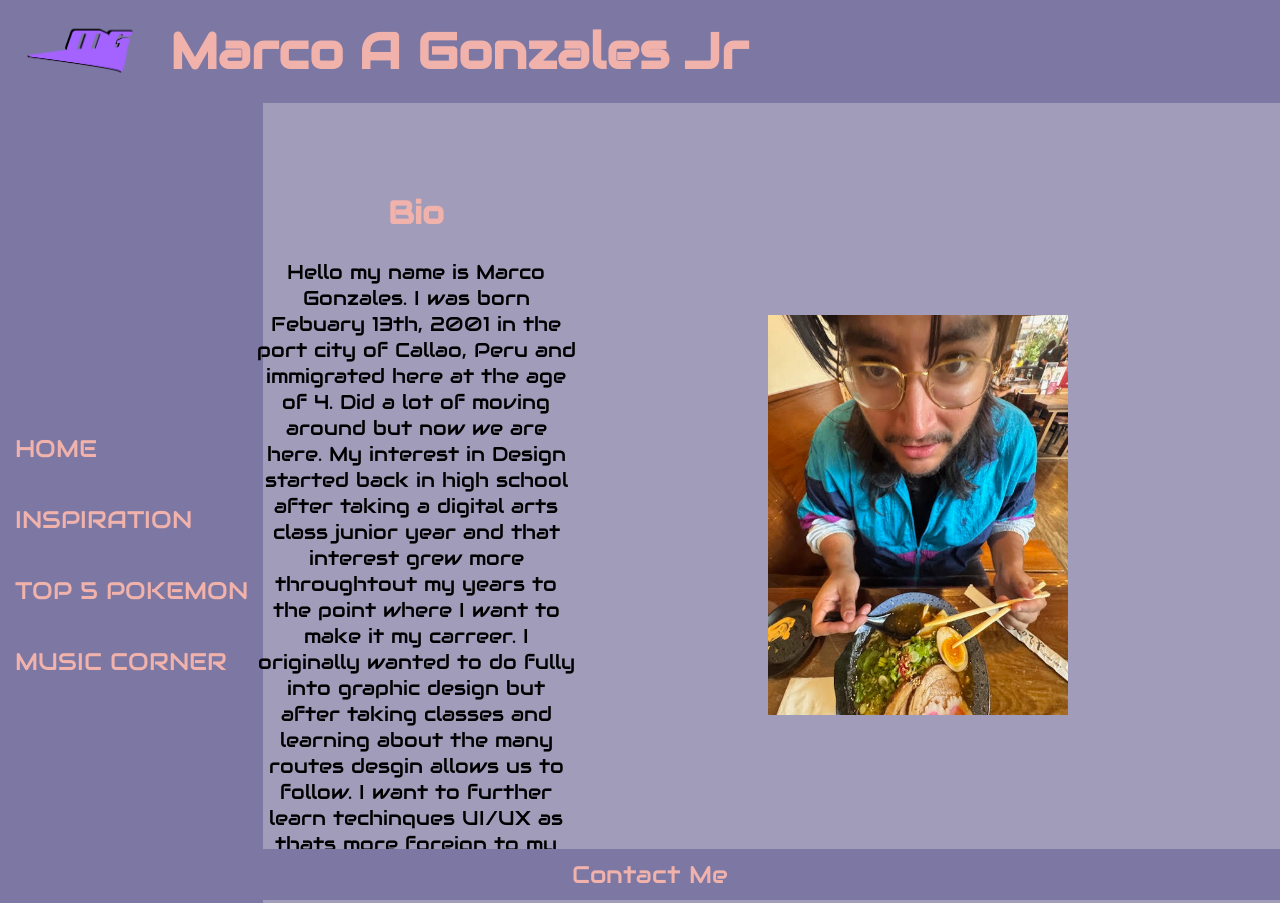
<file: index.html>
<!DOCTYPE html>
<html lang="en">
    <head>
        <meta name="viewport" content="width=device-width, initial-scale=1.0">
        <link href="https://fonts.googleapis.com/css2?family=Audiowide&family=Josefin+Sans:ital,wght@0,100..700;1,100..700&family=Lato:ital,wght@0,100;0,300;0,400;0,700;0,900;1,100;1,300;1,400;1,700;1,900&display=swap" rel="stylesheet">
        

        <link rel="stylesheet" href="css/style.css">
        <meta charset="UTF-8">
        <title>Portfolio</title>
   
       
    </head>
<header>
    <img src="img/MG_LOGO_GIF.gif" alt="Marco Gonzales Logo" class="logo">
    <h1 class="animated-title">Marco A Gonzales Jr</h1>
</header>

<nav>
    <a href="index.html">HOME</a>
    <a href="inspo/inspo.html">INSPIRATION</a>
    <a href="top5/top5.html">TOP 5 POKEMON</a>
     <a href="Moosic/moosic.html">MUSIC CORNER</a>
</nav>

<main>
    <img src="img/me.jpg" alt="close up of a very distinguished gentleman eating ramen" class="profile-img" >

    <section>
        <h2>Bio</h2>
        <p>Hello my name is Marco Gonzales. I was born Febuary 13th, 2001 in the port city of Callao, Peru and immigrated here at the age of 4. Did a lot of moving
        around but now we are here. My interest in Design started back in high school after taking a digital arts class junior year and that interest grew more
    throughtout my years to the point where I want to make it my carreer. I originally wanted to do fully into graphic design but after taking classes and learning 
    about the many routes desgin allows us to follow. I want to further learn techinques UI/UX as thats more foreign to my smooth groovless brain.
</p></p>
    </section>
</main>

<footer>
    <a href="mailto:mgonzales14@sfsu.edu">Contact Me</a>
</footer>
</html\>
</file>
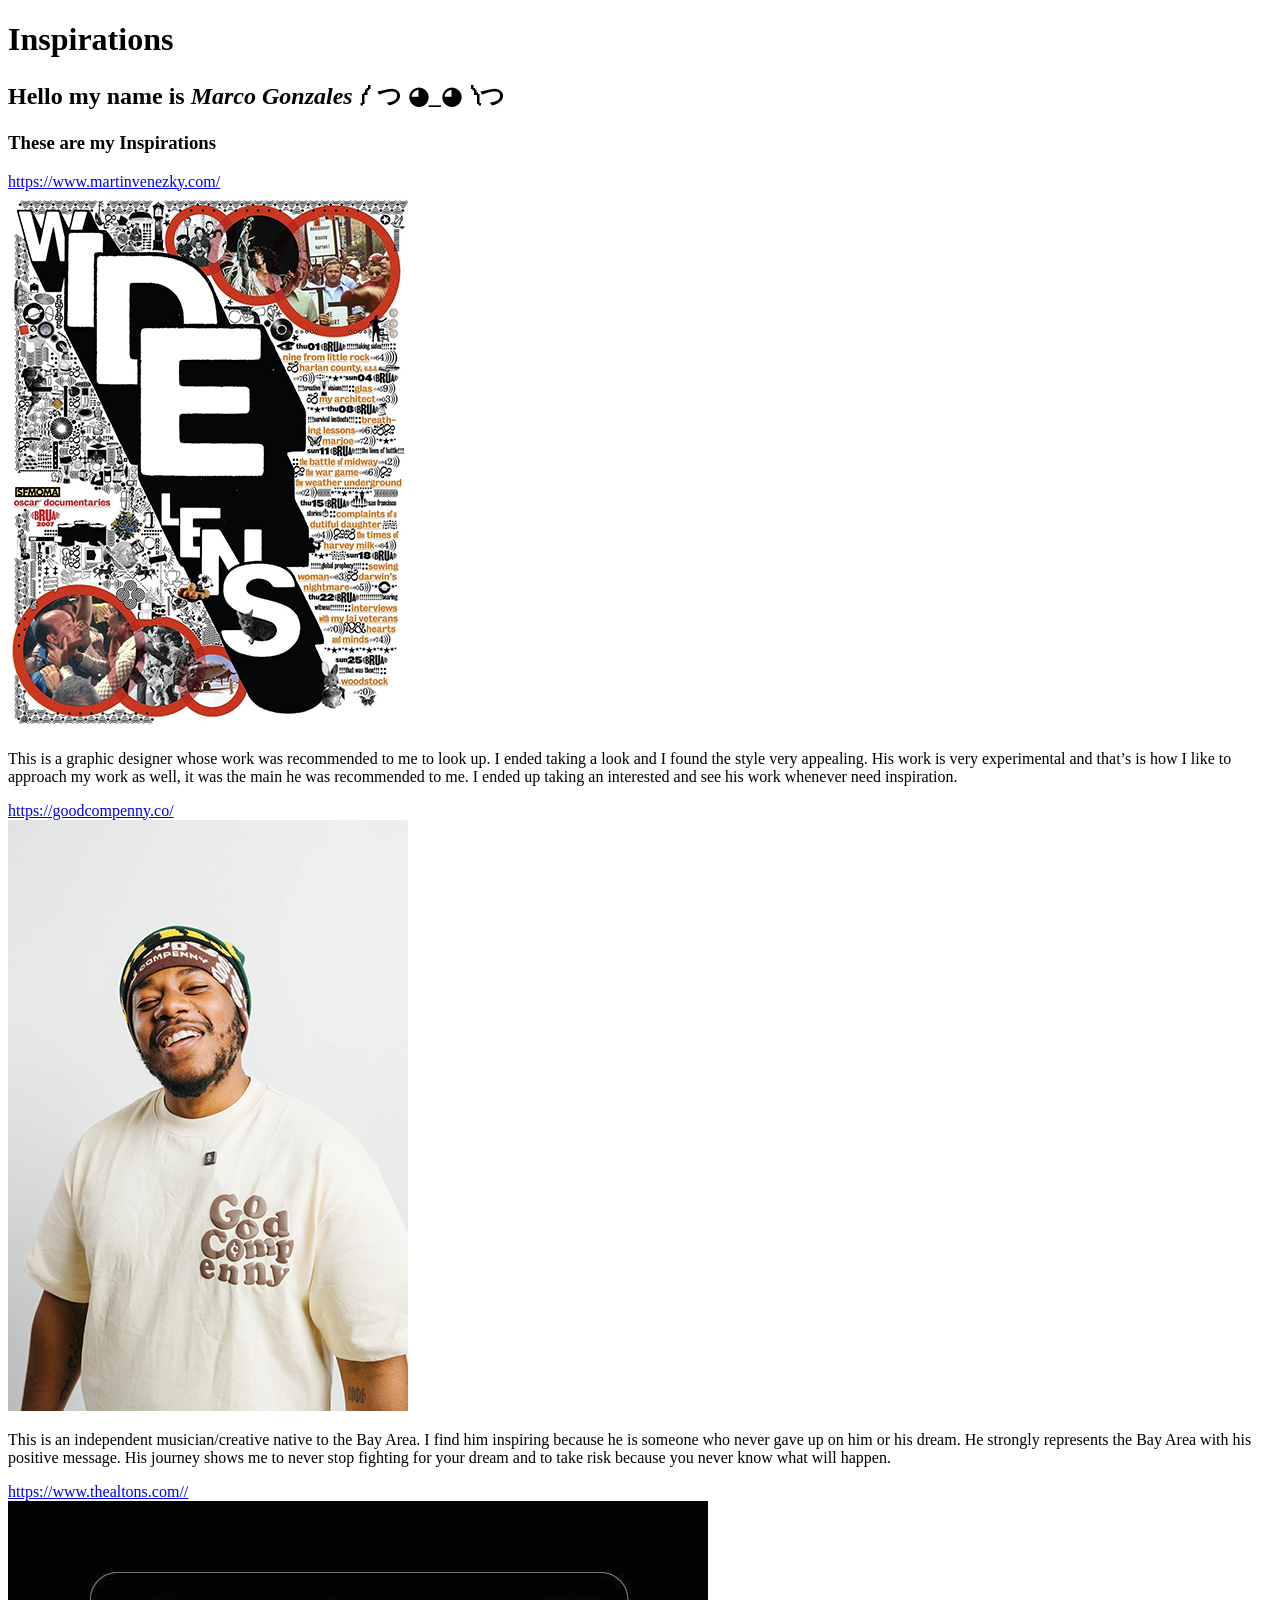
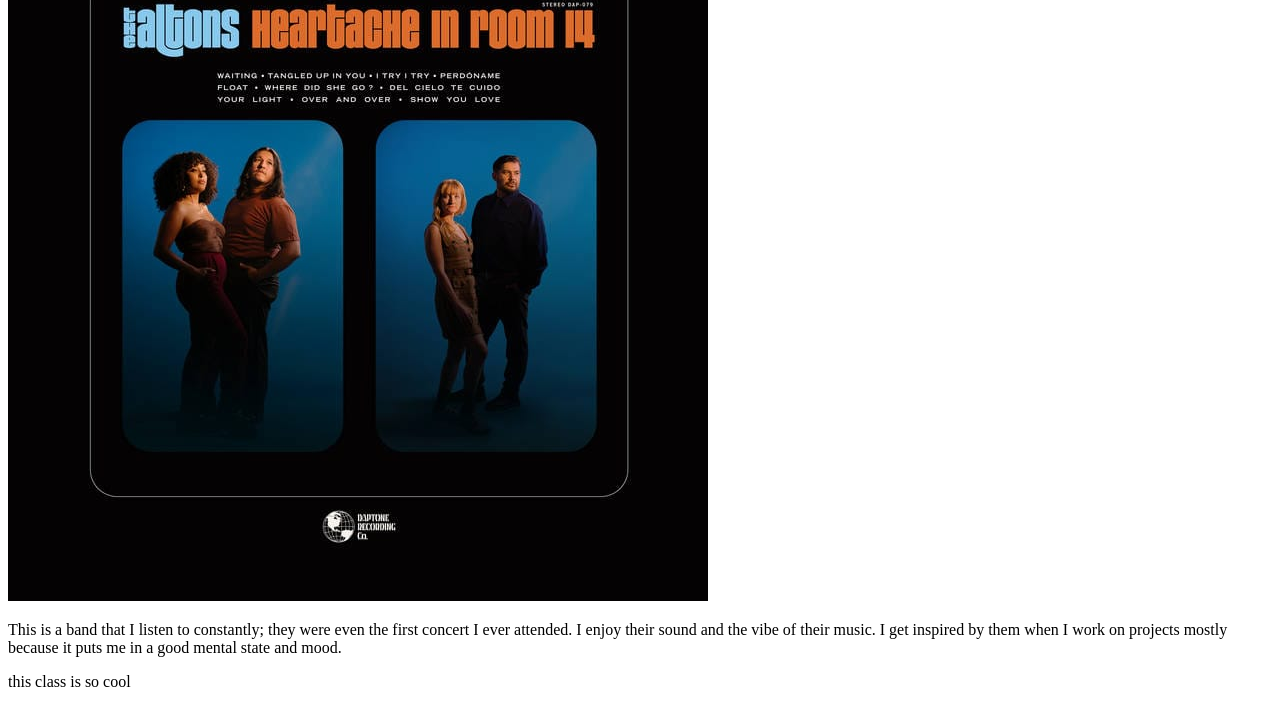
<file: Marco_Gonzales_Inspirations/index.html>
<!DOCTYPE html>
<html lang="en">
    <head>
        <meta charset="UTF-8">
        <title>Inspiration</title>
    </head>
    <body>
        <h1>Inspirations</h1>
        <h2>Hello my name is <em>Marco Gonzales</em> ༼ つ ◕_◕ ༽つ </h1>
        <h3>These are my Inspirations </h2>
        <a href="Martin Venezky">https://www.martinvenezky.com/</a>
        <br>
        <img src="img/martin_venezky.png" alt="MOMA Poster made by Martin Venezky">
        

        <p>This is a graphic designer whose work was recommended to me to look up. 
        I ended taking a look and I found the style very appealing. His work is very 
        experimental and that’s is how I like to approach my work as well, it was the
         main he was recommended to me. I ended up taking an interested and see his
          work whenever need inspiration.</p>


            <a href="Larussell">https://goodcompenny.co/</a>
            <br>

            <img src="img/larussell.png" alt="Studio picture protrait of musician/rapper Larussell">

            <p>This is an independent musician/creative native to the Bay Area. I
                find him inspiring because he is someone who never gave up on him 
                or his dream. He strongly represents the Bay Area with his positive
                message. His journey shows me to never stop fighting for your dream
                   and to take risk because you never know what will happen.</p>

            <a href="The Altons">https://www.thealtons.com//</a>
            <br>

         <img src="img/the_altons.png" alt="Album cover for the Altons debut album Heartache in Room 14">

        <p>This is a band that I listen to constantly; they were even the first
             concert I ever attended. I enjoy their sound and the vibe of their
            music. I get inspired by them when I work on projects mostly because
            it puts me in a good mental state and mood.</p>
            <p>this class is so      cool</p>
    </body>
</html\>
</file>
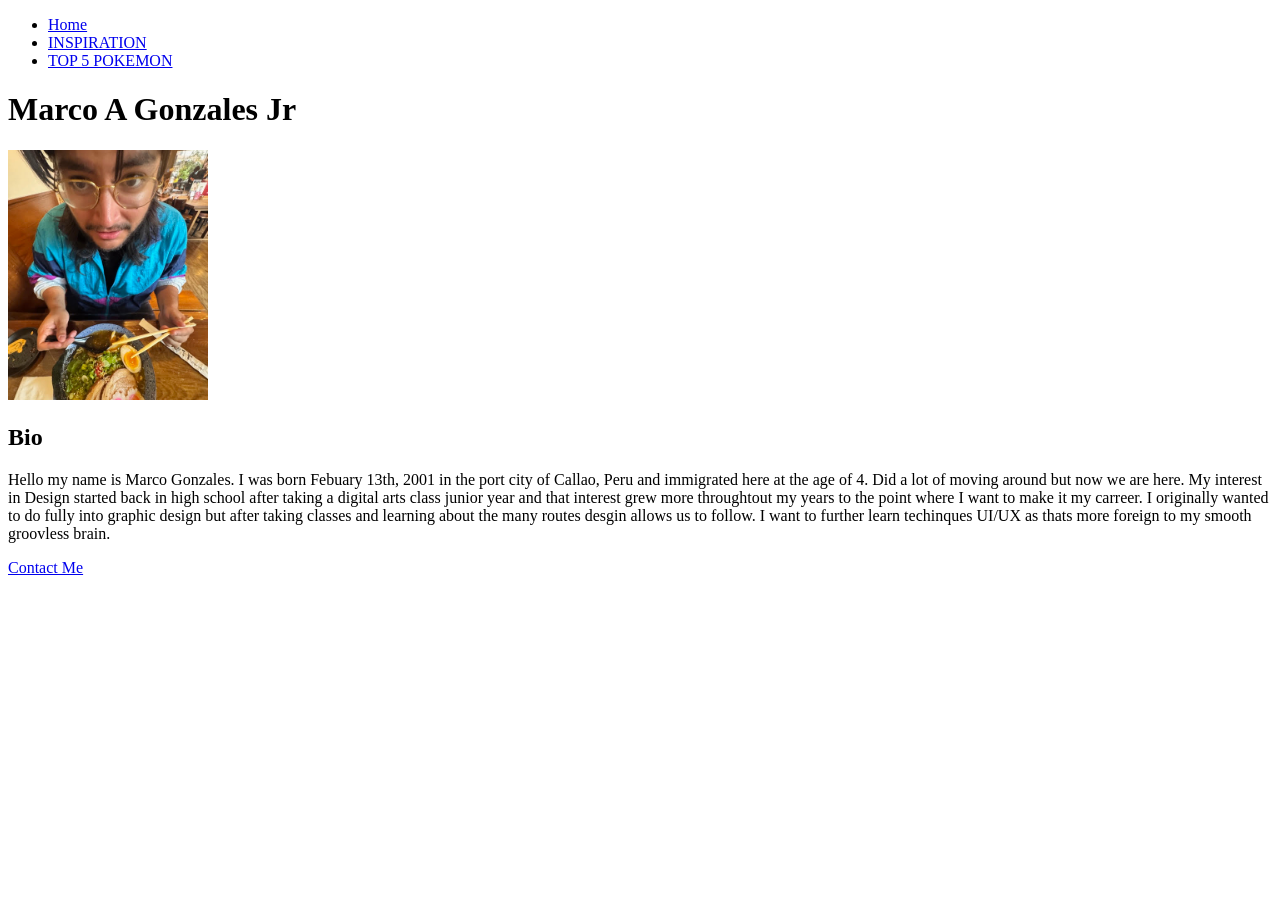
<file: Marco_Gonzales_Porfolio/index.html>
<!DOCTYPE html>
<html lang="en">
    <head>
        <meta charset="UTF-8">
        <title>Portfolio</title>
        <nav>
        <ul>
    <li><a href="/index.html">Home</a></li>
    <li><a href="/inspo/index.html">INSPIRATION</a></li>
    <li><a href="/top5/index.html">TOP 5 POKEMON </a></li>
        </ul>
    </nav>
    </head>
    <body>
    <h1>Marco A Gonzales Jr</h1
    <br>
    <img src="/img/me.jpg" height= 250px width= 200px alt="close up of a very distingushed gentleman caught in the act of eating ramen">
    <br>
    <section>
    <h2>Bio</h2>
    <p> Hello my name is Marco Gonzales. I was born Febuary 13th, 2001 in the port city of Callao, Peru and immigrated here at the age of 4. Did a lot of moving
        around but now we are here. My interest in Design started back in high school after taking a digital arts class junior year and that interest grew more
    throughtout my years to the point where I want to make it my carreer. I originally wanted to do fully into graphic design but after taking classes and learning 
    about the many routes desgin allows us to follow. I want to further learn techinques UI/UX as thats more foreign to my smooth groovless brain.
</p>
   </section>
   <footer><a href="mailto:mgonzales14@sfsu.edu">Contact Me</a></footer>
</body>
</html\>
</file>
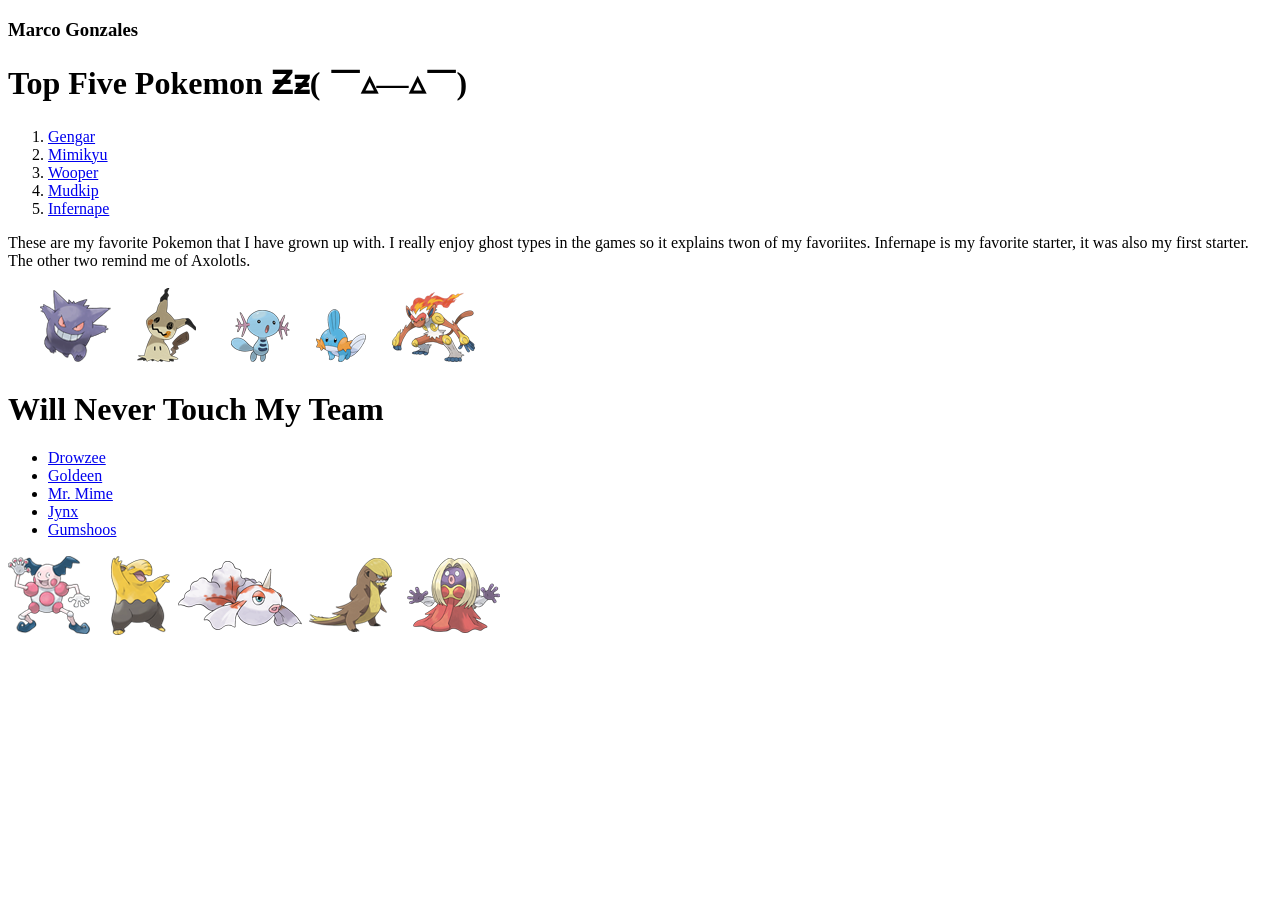
<file: Marco_Gonzales_TopFivepage/index.html>
<!DOCTYPE html>
<html lang="en">
    <head>
        <meta charset="UTF-8">
        <title>TopCinco</title>
    </head>
    <body>
        <h3>Marco Gonzales</h3>
        <h1>Top Five Pokemon  Ƶƶ( ￣▵—▵￣) </h1>
        <ol>
            <li>
            <a href="https://www.pokemon.com/us/pokedex/gengar">Gengar </a>    
            </li>
            <li>
            <a href="https://www.pokemon.com/us/pokedex/mimikyu">Mimikyu </a>    
            </li>
            <li>
            <a href="https://www.pokemon.com/us/pokedex/wooper">Wooper </a>    
            </li>
            <li>
            <a href="https://www.pokemon.com/us/pokedex/mudkip">Mudkip </a>    
            </li>
            <li>
            <a href="https://www.pokemon.com/us/pokedex/infernape">Infernape </a>    
            </li>
         </ol>
         <p>These are my favorite Pokemon that I have grown up with. I really enjoy ghost types in the games so it 
            explains twon of my favoriites. Infernape is my favorite starter, it was also my first starter.
            The other two remind me of Axolotls. </p>
         <img src="img/Top5.png" alt="Line up of 5 Pokemon Gengar (left),Mimikyu,Wooper,Mudkip,Infernape(right)">
            <h1>Will Never Touch My Team</h1>
            <ul>
                
            <li> <a href="https://www.pokemon.com/us/pokedex/drowzee">Drowzee</a> </li>   
            <li><a href="https://www.pokemon.com/us/pokedex/goldeen">Goldeen </a> </li>
            <li> <a href="https://www.pokemon.com/us/pokedex/mr-mime">Mr. Mime </a> </li> 
            <li><a href="https://www.pokemon.com/us/pokedex/jynx">Jynx </a>  </li>
            <li><a href="https://www.pokemon.com/us/pokedex/gumshoos">Gumshoos </a>  </li>

            </ul>
            
            <img src="img/Unwanted.png" alt="Line up of 5 Pokemon Drowzee(left), Goldeen, Mr.Mime, Jynx, Gumshoos(right)">



       

    </body>
</html\>
</file>
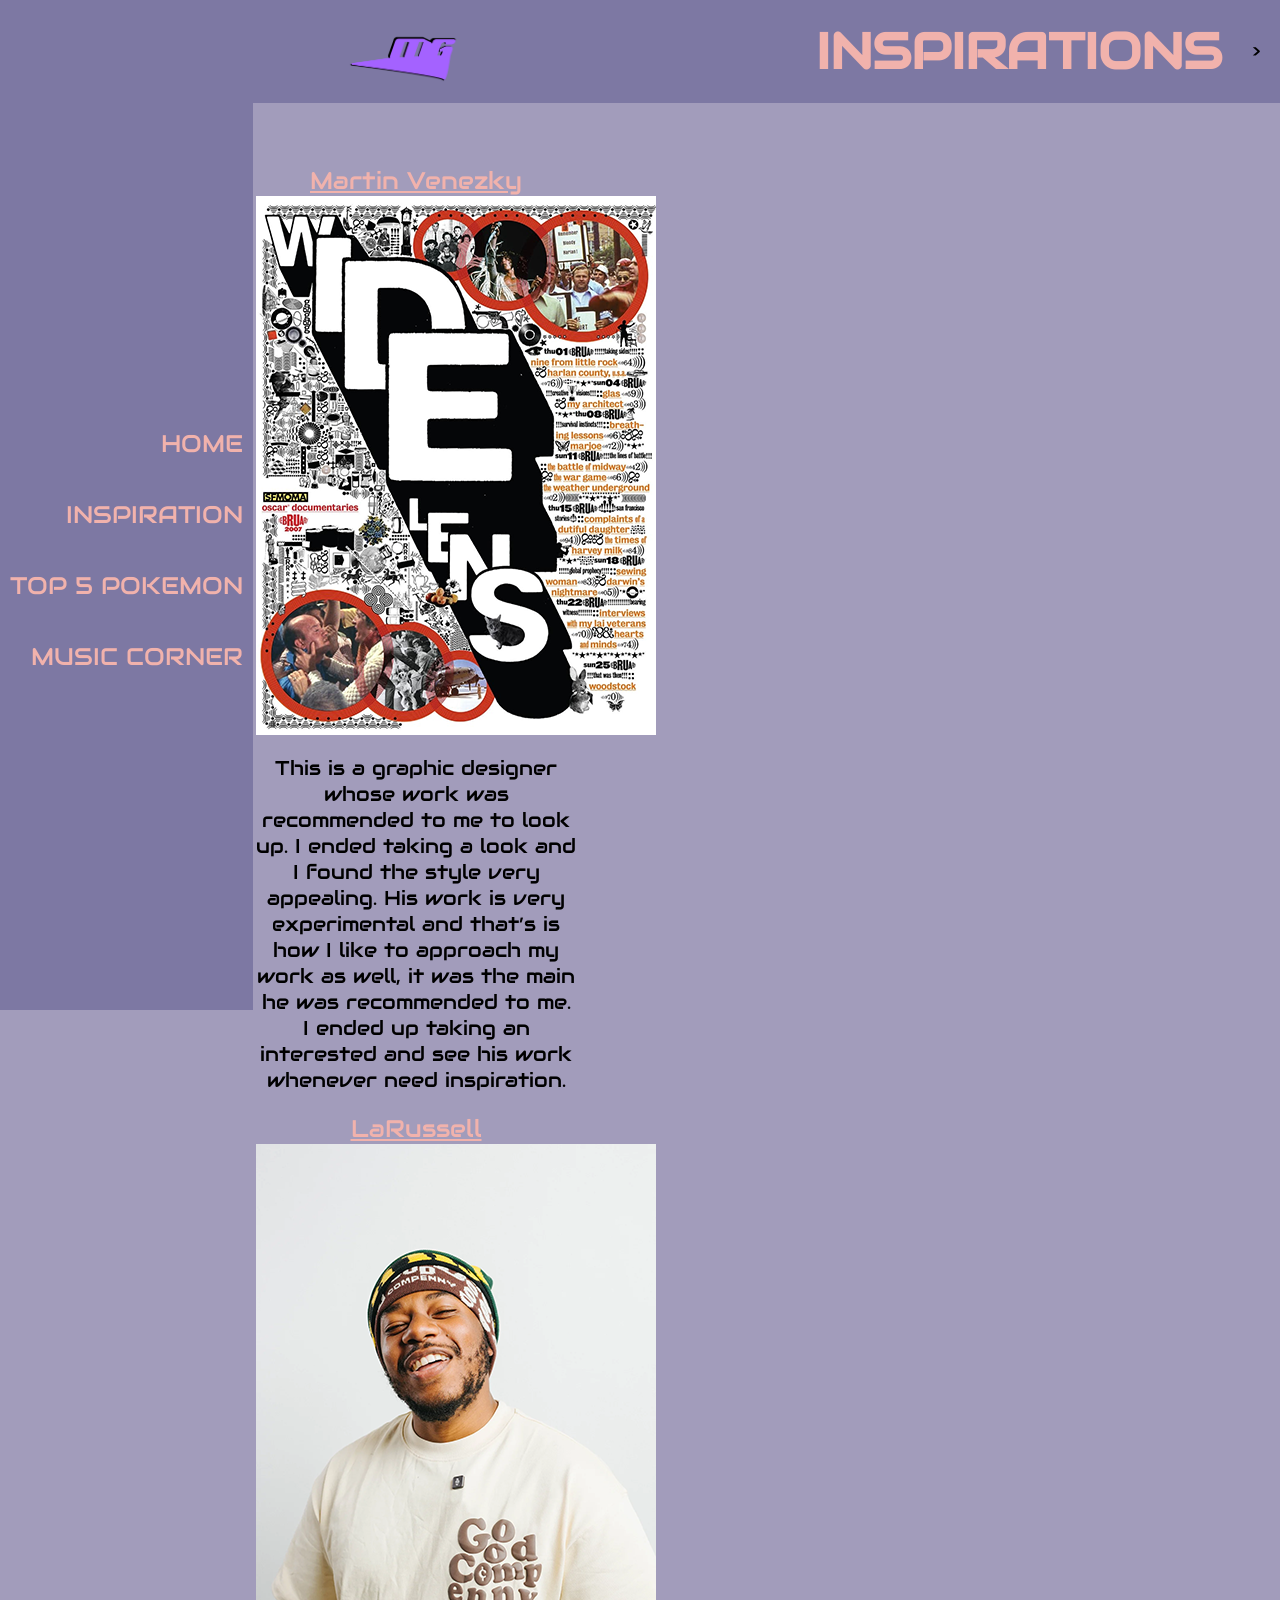
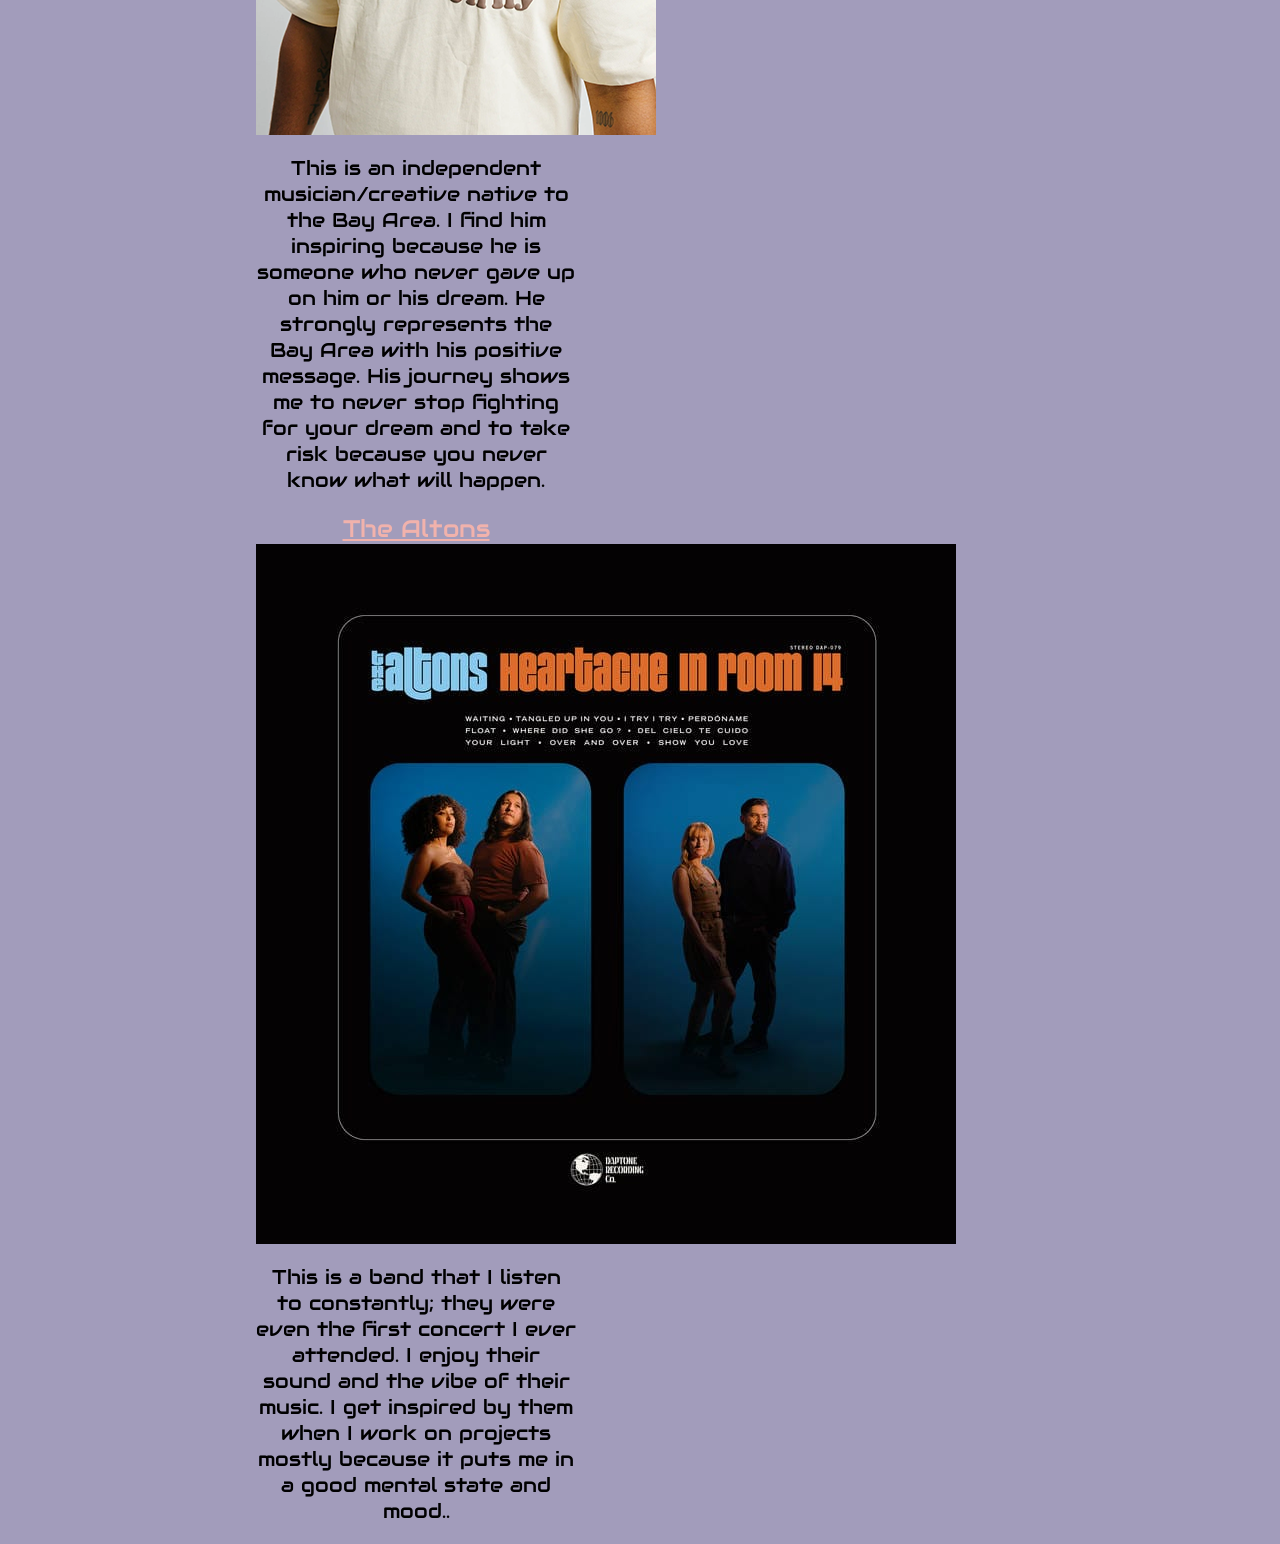
<file: inspo/inspo.html>
<!DOCTYPE html>
<html lang="en">
    <head>
         <link href="https://fonts.googleapis.com/css2?family=Audiowide&family=Josefin+Sans:ital,wght@0,100..700;1,100..700&family=Lato:ital,wght@0,100;0,300;0,400;0,700;0,900;1,100;1,300;1,400;1,700;1,900&display=swap" rel="stylesheet">
        <link rel="stylesheet" href="../css/style.css">
        <link rel="stylesheet" href="../inspo/css/inspostyle.css">
        <meta charset="UTF-8">
        <title>Inspiration</title>
    </head>
    <body>
  
    <header>
    <img src="../img/MG_LOGO_GIF.gif" alt="Marco Gonzales Logo" class="logo">
    <h1 class="animated-title">INSPIRATIONS</h1>>
</header>

<main class="page-layout">
    <nav>
        <a href="../index.html">HOME</a>
    <a href="../inspo/inspo.html">INSPIRATION</a>
    <a href="../top5/top5.html">TOP 5 POKEMON </a>
    <a href="../Moosic/moosic.html">MUSIC CORNER</a>
    </nav>

    <section class="grid-content">
        <div class="inspo">
            <a href="https://www.martinvenezky.com/">Martin Venezky</a>
            <img src="img/martin_venezky.png" alt="MOMA Poster made by Martin Venezky">
            <p>This is a graphic designer whose work was recommended to me to look up. 
        I ended taking a look and I found the style very appealing. His work is very 
        experimental and that’s is how I like to approach my work as well, it was the
         main he was recommended to me. I ended up taking an interested and see his
          work whenever need inspiration.</p>
        </div>

        <div class="inspo">
            <a href="https://goodcompenny.co/">LaRussell</a>
            <img src="img/larussell.png" alt="Portrait of LaRussell">
            <p>This is an independent musician/creative native to the Bay Area. I
                find him inspiring because he is someone who never gave up on him 
                or his dream. He strongly represents the Bay Area with his positive
                message. His journey shows me to never stop fighting for your dream
                   and to take risk because you never know what will happen.</p>
        </div>

        <div class="inspo">
            <a href="https://www.thealtons.com/">The Altons</a>
            <img src="img/the_altons.png" alt="Album cover for The Altons">
            <p>This is a band that I listen to constantly; they were even the first
             concert I ever attended. I enjoy their sound and the vibe of their
            music. I get inspired by them when I work on projects mostly because
            it puts me in a good mental state and mood..</p>
        </div>
    </section>
</main>
</html\>
</file>
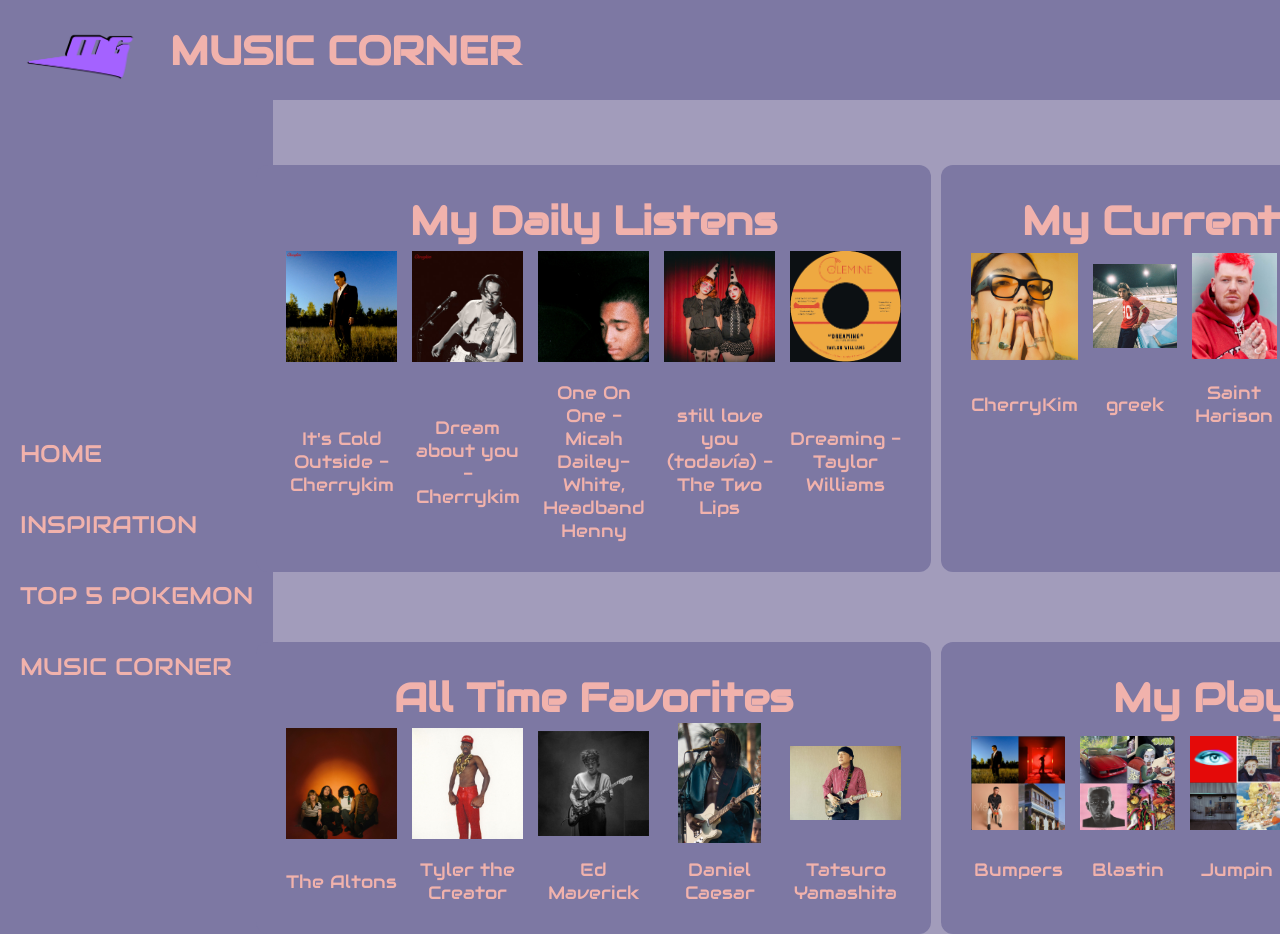
<file: Moosic/moosic.html>
<!DOCTYPE html>
<html lang="en">
    <head>
         <meta name="viewport" content="width=device-width, initial-scale=1.0">
        <link href="https://fonts.googleapis.com/css2?family=Audiowide&family=Josefin+Sans:ital,wght@0,100..700;1,100..700&family=Lato:ital,wght@0,100;0,300;0,400;0,700;0,900;1,100;1,300;1,400;1,700;1,900&display=swap" rel="stylesheet">
        <link rel="stylesheet" href="../css/style.css">
        <link rel="stylesheet" href="../Moosic/css/moosic.css">
        <meta charset="UTF-8">
        <title>MusicCorner</title>
       
    </head>
   <header>
      <img src="../img/MG_LOGO_GIF.gif" alt="Marco Gonzales Logo" class="logo">
      <h1 class="animated-title">MUSIC CORNER</h1>

   </header>
    <main class="page-layout">

    <nav>
        <a href="../index.html">HOME</a>
        <a href="../inspo/inspo.html">INSPIRATION</a>
        <a href="../top5/top5.html">TOP 5 POKEMON</a>
         <a href="../Moosic/moosic.html">MUSIC CORNER</a>
    </nav>

    <section class="content">

        <div class="music-box">
            <h1>My Daily Listens</h1>
            <div class="music-grid">
            <img src="img/ColdOutside.jpg"  alt="It's Cold Outside -Cherrykim"> 
            <img src="img/Dream of you.jpg"  alt="Dream about you - Cherrykim">
            <img src="img/one one.jpg" alt="One On One - Micah Dailey-White, Headband Henny">
            <img src="img/still love.jpg" alt="still love you (todavía) - The Two Lips">
            <img src="img/Dreaming.png" alt="Dreaming - Taylor Williams">

                <a href="https://www.youtube.com/watch?v=evedZ0SrW-s">It's Cold Outside -Cherrykim</a>
                <a href="https://www.youtube.com/watch?v=I8sYPIjkskE">Dream about you - Cherrykim</a>
                <a href="https://www.youtube.com/watch?v=e2kS6berl3k">One On One - Micah Dailey-White, Headband Henny </a>
                <a href="https://www.youtube.com/watch?v=G5b412Pk5Vo">still love you (todavía) - The Two Lips</a>
                <a href="https://www.youtube.com/watch?v=hzCsIQFX8-k">Dreaming - Taylor Williams</a>
           </div>
          
        </div>

        <div class="music-box">
            <h1>My Current Artists</h1>
                <div class="music-grid">
                <img src="img/Cherrykim.jpg"  alt="kim" >
             <img src="img/greek.jpg"  alt="greek">
            <img src="img/saint-harison.jpg" alt="harison">
            <img src="img/Bricknasty.jpg" alt="brick">
            <img src="img/NikoRubio.jpg" alt="niko">
           
             
                <a href="https://open.spotify.com/artist/2oOKucHCVvvG0s9F2AdG8l?si=s2072yhTTFKtmBr1Z9pVfg">CherryKim</a>
                <a href="https://open.spotify.com/artist/23FgP9gxRT6QMcRhsV71kY?si=30Eopt9pTHmJT6TBJWtdkQ">greek</a>
                <a href="https://open.spotify.com/artist/16AILHA3N2C3ngRuR2FdfH?si=ubDKuDHUQG6oY_m_l3EChQ">Saint Harison</a>
                <a href="https://open.spotify.com/artist/3BcbwxzJm5f0yppgo2Vatd?si=32wIpuo7RXu9Lfk0iFTbCA">Bricknasty</a>
                <a href="https://open.spotify.com/artist/6XdCL1kwMFNqPim2JwXjKa?si=bYreezDQRsGJiZ_KPev3nQ">Niko Rubio</a>
           </div>
        </div>

             <div class="music-box">
            <h1>All Time Favorites</h1>
                <div class="music-grid">
                <img src="img/the altons.jpg"  alt="The Altons" >
             <img src="img/tyler.jpg"  alt="Tyler the Creator">
            <img src="img/EdMaverick.jpg" alt="Ed Maverick">
            <img src="img/Daniel_Caesar.jpg" alt="Daniel Caesar">
            <img src="img/tatsuro.jpg" alt="Tatsuro Yamashita">
           
             
                <a href="https://open.spotify.com/artist/5AgZ9r9ZdWm7mD9t03KZZu?si=Ci98uEAjQcqbp99l5H-wxQ">The Altons</a>
                <a href="https://open.spotify.com/artist/4V8LLVI7PbaPR0K2TGSxFF?si=wZ-On0ENTGqKbPRBAHQcxg">Tyler the Creator</a>
                <a href="https://open.spotify.com/artist/3JSSjGYcIkgsrz7892CelT?si=d5fa3JAzTgyI5LJZyWmj5A">Ed Maverick</a>
                <a href="https://open.spotify.com/artist/20wkVLutqVOYrc0kxFs7rA?si=jYSWvH2cS4enWeqbuT-Rig">Daniel Caesar</a>
                <a href="https://www.youtube.com/results?search_query=tatsuro+yamashita">Tatsuro Yamashita</a>
           </div>
        </div>

        
             <div class="music-box">
            <h1>My Playlist</h1>
                <div class="music-grid">
                <img src="img/bumpers.png"  alt="album" >
             <img src="img/blastin.png"  alt="album">
            <img src="img/jumpin.png" alt="album">
            <img src="img/yearnin.png" alt="album">
            <img src="img/poppin.png" alt="album">
           
             
                <a href="https://open.spotify.com/playlist/4rEFRGWMqscDN6JjUXrc6B?si=887583f1f35c4edb">Bumpers</a>
                <a href="https://open.spotify.com/playlist/56kY2NZXzNVQBDVgaTD7o5?si=cee1affeaad94476">Blastin</a>
                <a href="https://open.spotify.com/playlist/2CA2P0a1p6UWNhdwobjXPi?si=5044737fd50b4c4b">Jumpin</a>
                <a href="https://open.spotify.com/playlist/1AURRT9796AsjRpRvvmv47?si=0ff10a0ae80b4a30">Yearnin</a>
                <a href="https://open.spotify.com/playlist/0rNcPI3PIjJqWm7GpwrZTd?si=cda07fdbac234748w">Poppin</a>
           </div>
        </div>


    </section>
</main>

</html>
</file>
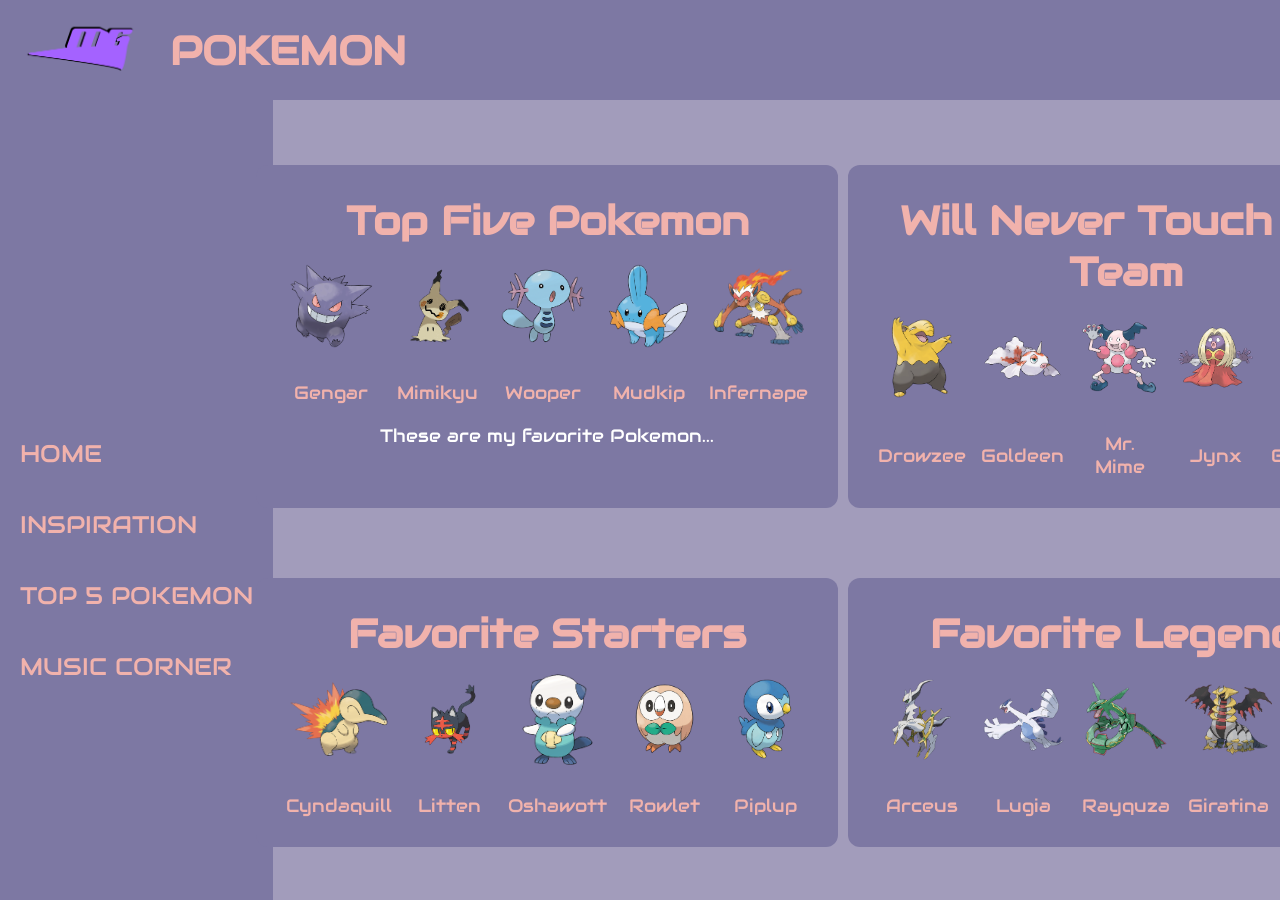
<file: top5/top5.html>
<!DOCTYPE html>
<html lang="en">
    <head>
        <link href="https://fonts.googleapis.com/css2?family=Audiowide&family=Josefin+Sans:ital,wght@0,100..700;1,100..700&family=Lato:ital,wght@0,100;0,300;0,400;0,700;0,900;1,100;1,300;1,400;1,700;1,900&display=swap" rel="stylesheet">
        <link rel="stylesheet" href="../css/style.css">
        <link rel="stylesheet" href="../top5/css/pokestyle.css">
        <meta charset="UTF-8">
        <title>Moosic</title>
       
    </head>
   <header>
      <img src="../img/MG_LOGO_GIF.gif" alt="Marco Gonzales Logo" class="logo">
      <h1 class="animated-title">POKEMON</h1>

   </header>
    <main class="page-layout">

    <nav>
        <a href="../index.html">HOME</a>
        <a href="../inspo/inspo.html">INSPIRATION</a>
        <a href="../top5/top5.html">TOP 5 POKEMON</a>
         <a href="../Moosic/moosic.html">MUSIC CORNER</a>
    </nav>

    <section class="content">

        <div class="poke-box">
            <h1>Top Five Pokemon</h1>
            <div class="poke-grid">
            <img src="img/Gengar.png"  alt="gengar"> 
            <img src="img/Mimikyu.png"  alt="mimikyu">
            <img src="img/Wooper.png" alt="Wooper">
            <img src="img/Mudkip.png" alt="Mudkip">
            <img src="img/Infernape.png" alt="Infernape">

                <a href="https://www.pokemon.com/us/pokedex/gengar">Gengar</a>
                <a href="https://www.pokemon.com/us/pokedex/mimikyu">Mimikyu</a>
                <a href="https://www.pokemon.com/us/pokedex/wooper">Wooper</a>
                <a href="https://www.pokemon.com/us/pokedex/mudkip">Mudkip</a>
                <a href="https://www.pokemon.com/us/pokedex/infernape">Infernape</a>
           </div>
            <p>
                These are my favorite Pokemon...
            </p>
        </div>

        <div class="poke-box">
            <h1>Will Never Touch My Team</h1>
                <div class="poke-grid">
                <img src="img/Drowzee.png"  alt="drowzeer" >
             <img src="img/Goldeen.png"  alt="goldeen">
            <img src="img/Mr.Mime.png" alt="mr.mime">
            <img src="img/Jynx.png" alt="jynx">
            <img src="img/Gumshoos.png" alt="gumshoos">
           
             
                <a href="https://www.pokemon.com/us/pokedex/drowzee">Drowzee</a>
                <a href="https://www.pokemon.com/us/pokedex/goldeen">Goldeen</a>
                <a href="https://www.pokemon.com/us/pokedex/mr-mime">Mr. Mime</a>
                <a href="https://www.pokemon.com/us/pokedex/jynx">Jynx</a>
                <a href="https://www.pokemon.com/us/pokedex/gumshoos">Gumshoos</a>
           </div>
        </div>

             <div class="poke-box">
            <h1>Favorite Starters</h1>
                <div class="poke-grid">
                <img src="img/Cyndaquill.png"  alt="cyndaquill" >
             <img src="img/Litten.png"  alt="litten">
            <img src="img/Oshawott.png" alt="oshawott">
            <img src="img/Rowlet.png" alt="rowlet">
            <img src="img/Piplup.png" alt="pipulp">
           
             
                <a href="https://www.pokemon.com/us/pokedex/drowzee">Cyndaquill</a>
                <a href="https://www.pokemon.com/us/pokedex/litten">Litten</a>
                <a href="https://www.pokemon.com/us/pokedex/oshawott">Oshawott</a>
                <a href="https://www.pokemon.com/us/pokedex/rowlet">Rowlet</a>
                <a href="https://www.pokemon.com/us/pokedex/piplup">Piplup</a>
           </div>
        </div>

        
             <div class="poke-box">
            <h1>Favorite Legends</h1>
                <div class="poke-grid">
                <img src="img/ARCEUS.png"  alt="Arceus" >
             <img src="img/Lugia.png"  alt="Lugia">
            <img src="img/Rayquaza.png" alt="Rayquaza">
            <img src="img/Giratina.png" alt="Giratina">
            <img src="img/Mew.png" alt="Mew">
           
             
                <a href="https://www.pokemon.com/us/pokedex/arceus">Arceus</a>
                <a href="https://www.pokemon.com/us/pokedex/lugia">Lugia</a>
                <a href="https://www.pokemon.com/us/pokedex/rayquaza">Rayquza</a>
                <a href="https://www.pokemon.com/us/pokedex/giratina">Giratina</a>
                <a href="https://www.pokemon.com/us/pokedex/mew">Mew</a>
           </div>
        </div>


    </section>
</main>

</html>
</file>
<file: css/style.css>
.animated-title {
    animation: slideText 6s ease-in-out infinite;
}
body {
      width: 100%;
    min-height: 100vh;
    margin: 0;
    background-color: #a29cbb;
    font-family: "Audiowide", sans-serif;
}

header {
    background-color: #7d78a3;
    display: flex;
    align-items: center;
    gap: 30px;
    padding: 20px;
}

.logo {
    width: 12%;
    max-width: 120px;
    height: auto;
}

h1 {
    color: #f1b2ac;
    font-size: 50px;
    margin: 0;
}

nav {
    background-color: #7d78a3;
    padding: 15px;
    position: fixed;
    top: 10%;
    left: 0%;
    display: flex;
    flex-direction: column;
    justify-content: center;
    gap: 40px;
    height: 100%;
}

nav a,
footer a {
    color: #f1b2ac;
    text-decoration: none;
    font-size: 24px;
}

main {
    width: 70%;
    margin: 40px auto 100px;
    text-align: center;
}

.profile-img {
    width: 25%;
    max-width: 300px;
    min-width: 180px;
    height: auto;
    position: absolute;
    top: 35%;
    left: 60%;

}

section {
    margin-top: 30px;
    display: block;
    position: absolute;
    width: 25%;
    top: 15%;
    left: 20%;
}

h2 {
    color: #f1b2ac;
    font-size: 32px;
}

p {
    font-size: 20px;
}

footer {
    background-color: #7d78a3;
    text-align: center;
    padding: 10px;
    position: fixed;
    bottom: 0;
    width: 100%;
}
:root{
    min-height: 100vh;
}
@keyframes slideText {
    0% {
        transform: translateX(0);
    }

    50% {
        transform: translateX(120px);
    }

    100% {
        transform: translateX(0);
    }
}
@media screen and (max-width: 768px) {
    header {
        flex-direction: column;
        text-align: left;
    }

    h1 {
        font-size: 23px;
    }

    .animated-title {
        animation: none;
    }

    nav {
        position: static;
        height: 100%;
        flex-direction: column;
        text-align: left;
        gap: 15px;
    }

    nav a {
        font-size: 10px;
    }

    main {
        margin-left: 0;
        display: flex;
        flex-direction: column;
        
    }

    section {
        text-align: left;
        display: contents;
        width: 50%;
        height: auto;

    }

    .profile-img {
        width: 1%;
        border-radius: 100%;
        max-width: 15px;

    }

    p {
        font-size: 16px;
    }

    footer {
        position: static;
    }
}
</file>
<file: inspo/css/inspostyle.css>
img {
    display: block;
    margin-left: auto;
    margin-right: auto;
    padding: 10 20px 10px 20px;
}
h2 {
    text-align: center;
    color: black;
    font-size: 32px;
     font-family: "Audiowide", sans-serif;
}
 h3 {
    font-style: italic;
    text-align: center;
    color: #f1b2ac;
    font-size: 20px;
     font-family: "Audiowide", sans-serif;
 }
 a{
    text-transform: capitalize;
    font-size: 24px;
     font-family: "Audiowide", sans-serif;
     color: #f1b2ac;
     
 }
 nav{
    color: #f1b2ac;
     background-color: #7d78a3;
     text-align: right;
     padding: 10px;
      font-family: "Audiowide", sans-serif;
 }
</file>
<file: Moosic/css/moosic.css>
.animated-title {
    animation: slideText 6s ease-in-out infinite;
}
     body{
           width: 100%;
    min-height: 100vh;
    margin: 0;
    background-color: #a29cbb;
    font-family: "Audiowide", sans-serif;
}

.page-layout{
    display: flex;
    gap: 40px;
    padding: 30px;
}

nav{
    background-color: #7d78a3;
    padding: 20px;
    position: fixed;
    display: flex;
    flex-direction: column;
    text-align: left;
    gap: 40px;
    min-width: 180px;
    height:100%;
}

nav a{
    color: #f1b2ac;
    text-decoration: none;
    font-size: 24px;
}

.content{
    width: 70%;
    display: grid;
    grid-template-columns: repeat(2, 1fr);
    gap: 70px;
}

.music-box{
    background-color: #7d78a3;
    padding: 30px;
    border-radius: 12px;
    text-align: center;
    width: 100%;
}

.music-grid {
    display: grid;
    grid-template-columns: repeat(5, 1fr);
    gap: 15px;
    align-items: center;
}

.music-grid img {
    width: 100%;
    height: 120px;
    object-fit: contain;
}

.music-grid a {
    color: #f1b2ac;
    text-decoration: none;
    font-size: 18px;
}

h1{
    color: #f1b2ac;
    font-size: 40px;
}

p{
    color: white;
    line-height: 1.5;
    font-size: 18px;
}
:root{
    min-height: 100vh;
}
@keyframes slideText {
    0% {
        transform: translateX(0);
    }

    50% {
        transform: translateX(120px);
    }

    100% {
        transform: translateX(0);
    }
}
</file>
<file: top5/css/pokestyle.css>
.animated-title {
    animation: slideText 6s ease-in-out infinite;
}
     body{
           width: 100%;
    min-height: 100vh;
    margin: 0;
    background-color: #a29cbb;
    font-family: "Audiowide", sans-serif;
}

.page-layout{
    display: flex;
    gap: 40px;
    padding: 30px;
}

nav{
    background-color: #7d78a3;
    padding: 20px;
    position: fixed;
    display: flex;
    flex-direction: column;
    text-align: left;
    gap: 40px;
    min-width: 180px;
    height:100%;
}

nav a{
    color: #f1b2ac;
    text-decoration: none;
    font-size: 24px;
}

.content{
    width: 70%;
    display: grid;
    grid-template-columns: repeat(2, 1fr);
    gap: 70px;
}

.poke-box{
    background-color: #7d78a3;
    padding: 30px;
    border-radius: 12px;
    text-align: center;
    width: 100%;
}

.poke-grid {
    display: grid;
    grid-template-columns: repeat(5, 1fr);
    gap: 15px;
    align-items: center;
}

.poke-grid img {
    width: 100%;
    height: 120px;
    object-fit: contain;
}

.poke-grid a {
    color: #f1b2ac;
    text-decoration: none;
    font-size: 18px;
}

h1{
    color: #f1b2ac;
    font-size: 40px;
}

p{
    color: white;
    line-height: 1.5;
    font-size: 18px;
}
:root{
    min-height: 100vh;
}
@keyframes slideText {
    0% {
        transform: translateX(0);
    }

    50% {
        transform: translateX(120px);
    }

    100% {
        transform: translateX(0);
    }
}
</file>
